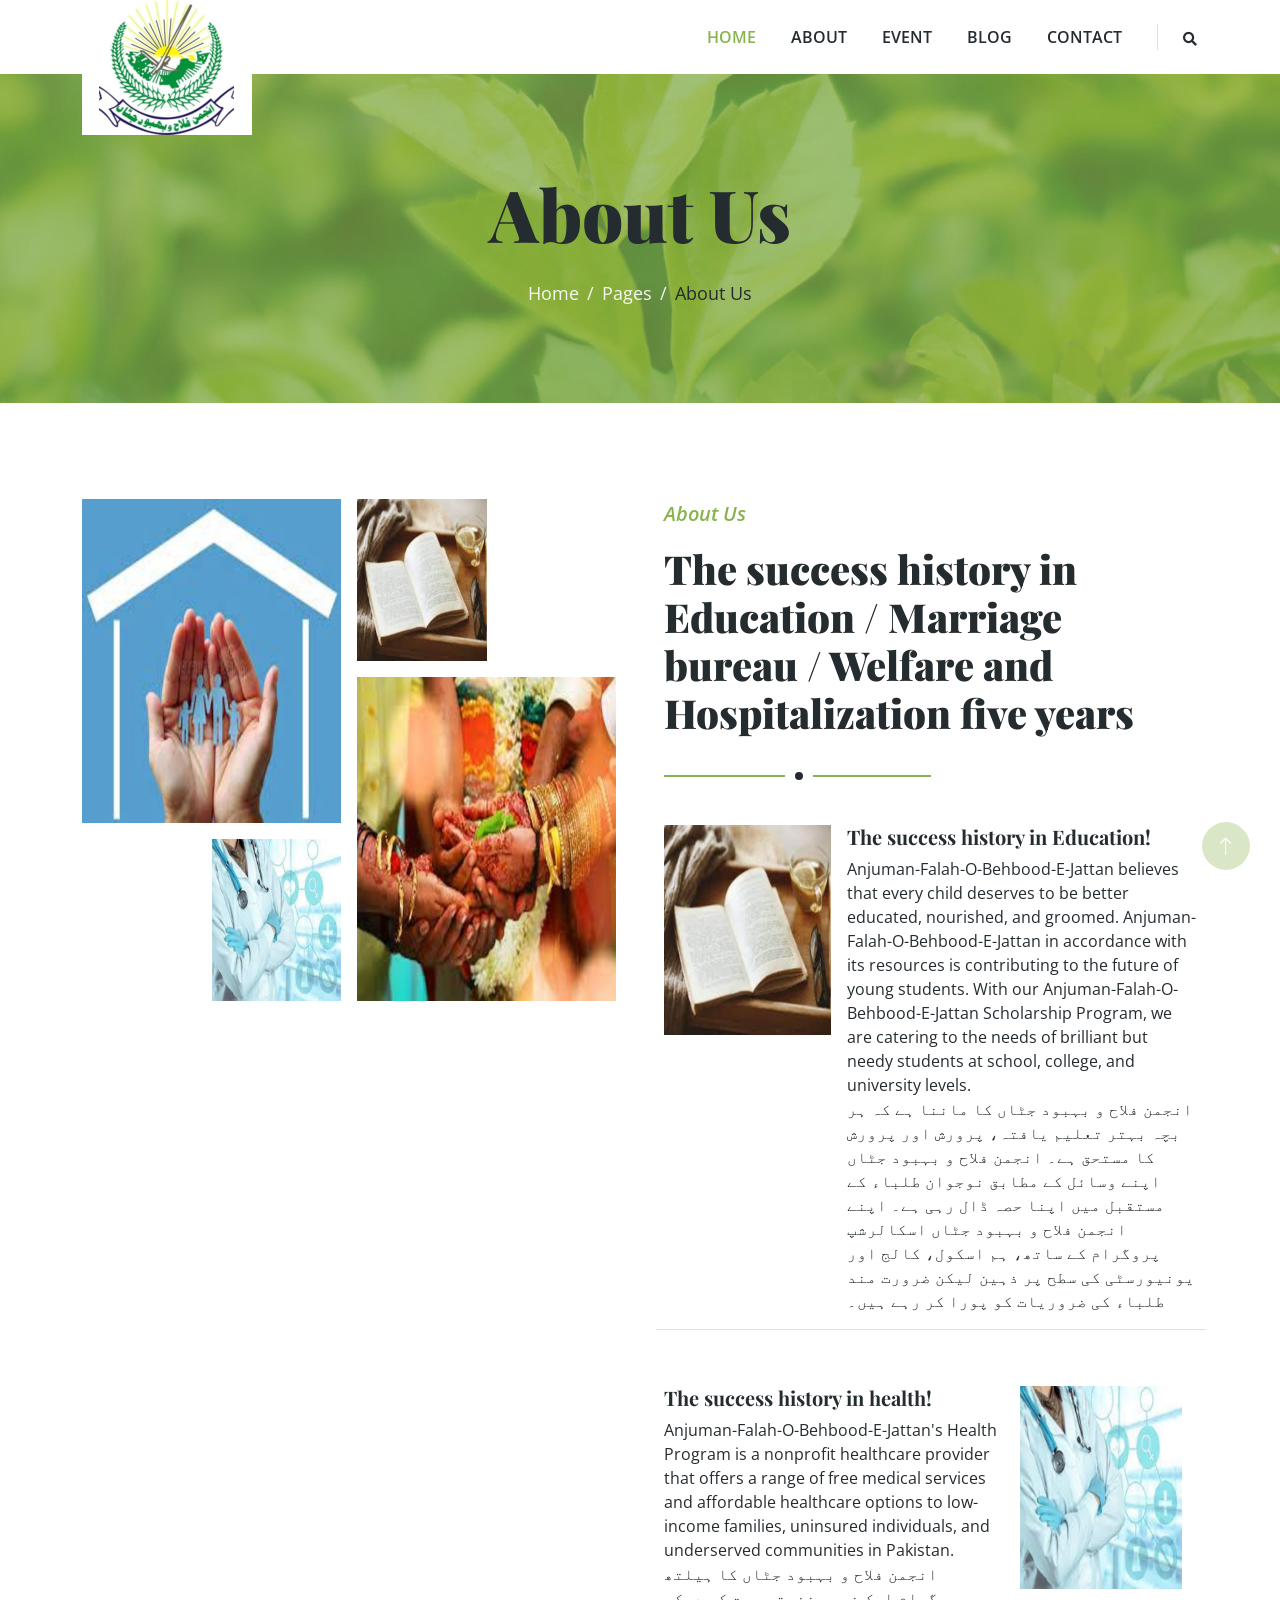
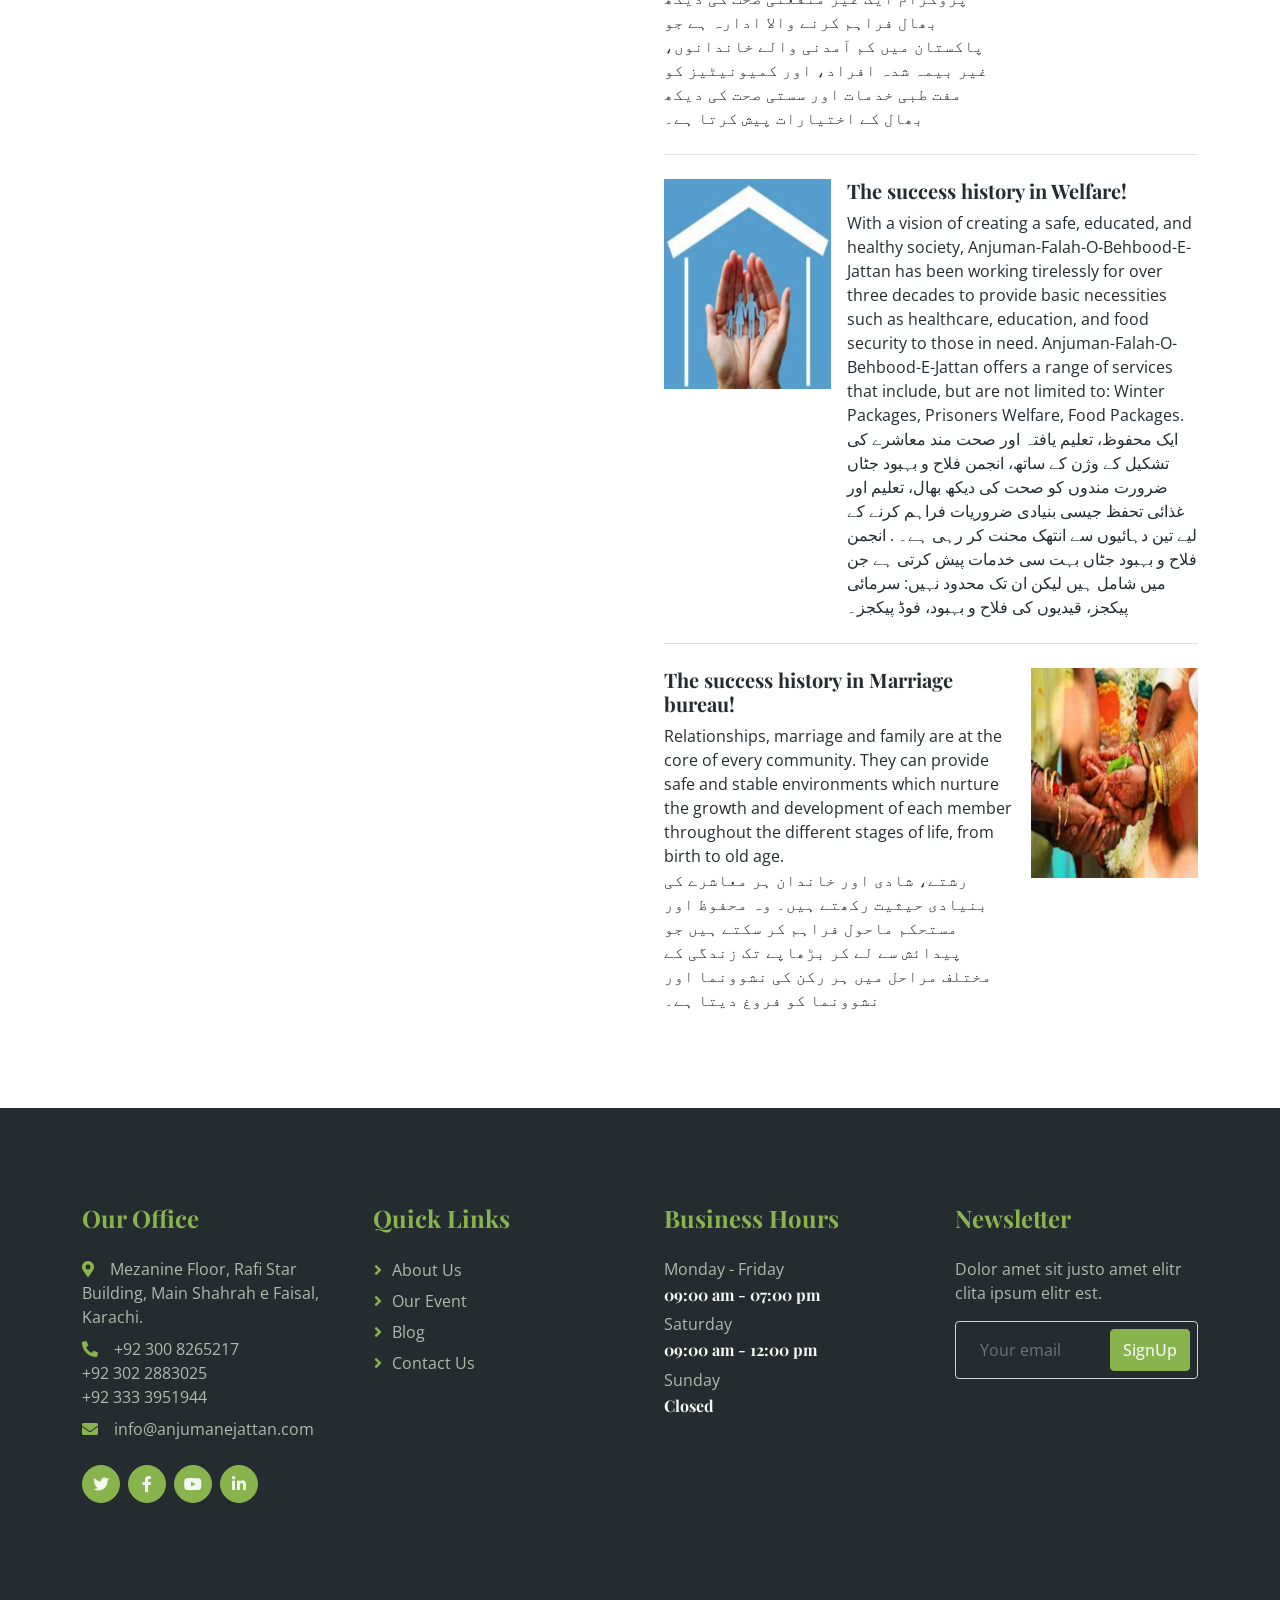
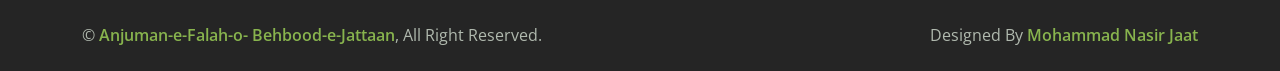
<file: about.html>
<!DOCTYPE html>
<html lang="en">
  <head>
    <meta charset="utf-8" />
    <title>Anjuman-Falah-O-Behbood-E-Jattan</title>
    <meta content="width=device-width, initial-scale=1.0" name="viewport" />
    <meta content="" name="keywords" />
    <meta content="" name="description" />

    <!-- Favicon -->
    <link href="img/favicon.ico" rel="icon" />

    <!-- Google Web Fonts -->
    <link rel="preconnect" href="https://fonts.googleapis.com" />
    <link rel="preconnect" href="https://fonts.gstatic.com" crossorigin />
    <link
      href="https://fonts.googleapis.com/css2?family=Open+Sans:wght@400;600&family=Playfair+Display:wght@700;900&display=swap"
      rel="stylesheet"
    />

    <!-- Icon Font Stylesheet -->
    <link
      href="https://cdnjs.cloudflare.com/ajax/libs/font-awesome/5.10.0/css/all.min.css"
      rel="stylesheet"
    />
    <link
      href="https://cdn.jsdelivr.net/npm/bootstrap-icons@1.4.1/font/bootstrap-icons.css"
      rel="stylesheet"
    />

    <!-- Libraries Stylesheet -->
    <link href="lib/animate/animate.min.css" rel="stylesheet" />
    <link href="lib/owlcarousel/assets/owl.carousel.min.css" rel="stylesheet" />

    <!-- Customized Bootstrap Stylesheet -->
    <link href="css/bootstrap.min.css" rel="stylesheet" />

    <!-- Template Stylesheet -->
    <link href="css/style.css" rel="stylesheet" />
  </head>

  <body>
    <!-- Spinner Start -->
    <div
      id="spinner"
      class="show bg-white position-fixed translate-middle w-100 vh-100 top-50 start-50 d-flex align-items-center justify-content-center"
    >
      <div
        class="spinner-border text-primary"
        role="status"
        style="width: 3rem; height: 3rem"
      ></div>
    </div>
    <!-- Spinner End -->
    <!-- Navbar Start -->
    <div class="container-fluid bg-white sticky-top">
      <div class="container">
        <nav class="navbar navbar-expand-lg bg-white navbar-light py-2 py-lg-0">
          <a href="index.html" class="navbar-brand">
            <img class="img-fluid" src="img/logo.png" alt="Logo" />
          </a>
          <button
            type="button"
            class="navbar-toggler ms-auto me-0"
            data-bs-toggle="collapse"
            data-bs-target="#navbarCollapse"
          >
            <span class="navbar-toggler-icon"></span>
          </button>
          <div class="collapse navbar-collapse" id="navbarCollapse">
            <div class="navbar-nav ms-auto">
              <a href="index.html" class="nav-item nav-link active">Home</a>
              <a href="about.html" class="nav-item nav-link">About</a>
              <a href="event.html" class="nav-item nav-link">Event</a>
              <a href="blog.html" class="nav-item nav-link">Blog</a>
              <a href="contact.html" class="nav-item nav-link">Contact</a>
            </div>
            <div class="border-start ps-4 d-none d-lg-block">
              <button type="button" class="btn btn-sm p-0">
                <i class="fa fa-search"></i>
              </button>
            </div>
          </div>
        </nav>
      </div>
    </div>
    <!-- Navbar End -->
    <!-- Page Header Start -->
    <div
      class="container-fluid page-header py-5 mb-5 wow fadeIn"
      data-wow-delay="0.1s"
    >
      <div class="container text-center py-5">
        <h1 class="display-2 text-dark mb-4 animated slideInDown">About Us</h1>
        <nav aria-label="breadcrumb animated slideInDown">
          <ol class="breadcrumb justify-content-center mb-0">
            <li class="breadcrumb-item"><a href="#">Home</a></li>
            <li class="breadcrumb-item"><a href="#">Pages</a></li>
            <li class="breadcrumb-item text-dark" aria-current="page">
              About Us
            </li>
          </ol>
        </nav>
      </div>
    </div>
    <!-- Page Header End -->

    <!-- About Start -->
    <div class="container-xxl py-5">
      <div class="container">
        <div class="row g-5">
          <div class="col-lg-6">
            <div class="row g-3">
              <div class="col-6 text-end">
                <img
                  class="img-fluid bg-white w-100 mb-3 wow fadeIn"
                  data-wow-delay="0.1s"
                  src="img/about-1.jpeg"
                  alt=""
                />
                <img
                  class="img-fluid bg-white w-50 wow fadeIn"
                  data-wow-delay="0.2s"
                  src="img/dr.jpeg"
                  alt=""
                />
              </div>
              <div class="col-6">
                <img
                  class="img-fluid bg-white w-50 mb-3 wow fadeIn"
                  data-wow-delay="0.3s"
                  src="img/dr3.jpeg"
                  alt=""
                />
                <img
                  class="img-fluid bg-white w-100 wow fadeIn"
                  data-wow-delay="0.4s"
                  src="img/about-2.jpeg"
                  alt=""
                />
              </div>
            </div>
          </div>
          <div class="col-lg-6 wow fadeIn" data-wow-delay="0.5s">
            <div class="section-title">
              <p class="fs-5 fw-medium fst-italic text-primary">About Us</p>
              <h1 class="display-6">
                The success history in Education / Marriage bureau / Welfare and
                Hospitalization five years
              </h1>
            </div>
            <div class="row g-3 mb-4">
              <div class="col-sm-4">
                <img
                  class="img-fluid bg-white w-100"
                  src="img/dr3.jpeg"
                  alt=""
                />
              </div>
              <div class="col-sm-8">
                <h5>The success history in Education!</h5>
                <p class="mb-0">
                  Anjuman-Falah-O-Behbood-E-Jattan believes that every child
                  deserves to be better educated, nourished, and groomed.
                  Anjuman-Falah-O-Behbood-E-Jattan in accordance with its
                  resources is contributing to the future of young students.
                  With our Anjuman-Falah-O-Behbood-E-Jattan Scholarship Program,
                  we are catering to the needs of brilliant but needy students
                  at school, college, and university levels.<br />انجمن فلاح و
                  بہبود جٹاں کا ماننا ہے کہ ہر بچہ بہتر تعلیم یافتہ، پرورش اور
                  پرورش کا مستحق ہے۔ انجمن فلاح و بہبود جٹاں اپنے وسائل کے مطابق
                  نوجوان طلباء کے مستقبل میں اپنا حصہ ڈال رہی ہے۔ اپنے انجمن
                  فلاح و بہبود جٹاں اسکالرشپ پروگرام کے ساتھ، ہم اسکول، کالج اور
                  یونیورسٹی کی سطح پر ذہین لیکن ضرورت مند طلباء کی ضروریات کو
                  پورا کر رہے ہیں۔
                </p>
              </div>
              <div class="border-top mb-4"></div>
              <div class="row g-3">
                <div class="col-sm-8">
                  <h5>The success history in health!</h5>
                  <p class="mb-0">
                    Anjuman-Falah-O-Behbood-E-Jattan's Health Program is a
                    nonprofit healthcare provider that offers a range of free
                    medical services and affordable healthcare options to
                    low-income families, uninsured individuals, and underserved
                    communities in Pakistan.<br />
                    انجمن فلاح و بہبود جٹاں کا ہیلتھ پروگرام ایک غیر منفعتی صحت
                    کی دیکھ بھال فراہم کرنے والا ادارہ ہے جو پاکستان میں کم
                    آمدنی والے خاندانوں، غیر بیمہ شدہ افراد، اور کمیونیٹیز کو
                    مفت طبی خدمات اور سستی صحت کی دیکھ بھال کے اختیارات پیش کرتا
                    ہے۔
                  </p>
                </div>
                <div class="col-sm-4">
                  <img
                    class="img-fluid bg-white w-100"
                    src="img/dr.jpeg"
                    alt=""
                  />
                </div>
              </div>
            </div>
            <div class="border-top mb-4"></div>
            <div class="row g-3 mb-4">
              <div class="col-sm-4">
                <img
                  class="img-fluid bg-white w-100"
                  src="img/about-1.jpeg"
                  alt=""
                />
              </div>
              <div class="col-sm-8">
                <h5>The success history in Welfare!</h5>
                <p class="mb-0">
                  With a vision of creating a safe, educated, and healthy
                  society, Anjuman-Falah-O-Behbood-E-Jattan has been working
                  tirelessly for over three decades to provide basic necessities
                  such as healthcare, education, and food security to those in
                  need. Anjuman-Falah-O-Behbood-E-Jattan offers a range of
                  services that include, but are not limited to: Winter
                  Packages, Prisoners Welfare, Food Packages.<br />
                  ایک محفوظ، تعلیم یافتہ اور صحت مند معاشرے کی تشکیل کے وژن کے
                  ساتھ، انجمن فلاح و بہبود جٹاں ضرورت مندوں کو صحت کی دیکھ بھال،
                  تعلیم اور غذائی تحفظ جیسی بنیادی ضروریات فراہم کرنے کے لیے تین
                  دہائیوں سے انتھک محنت کر رہی ہے۔ . انجمن فلاح و بہبود جٹاں بہت
                  سی خدمات پیش کرتی ہے جن میں شامل ہیں لیکن ان تک محدود نہیں:
                  سرمائی پیکجز، قیدیوں کی فلاح و بہبود، فوڈ پیکجز۔
                </p>
              </div>
            </div>
            <div class="border-top mb-4"></div>
            <div class="row g-3">
              <div class="col-sm-8">
                <h5>The success history in Marriage bureau!</h5>
                <p class="mb-0">
                  Relationships, marriage and family are at the core of every
                  community. They can provide safe and stable environments which
                  nurture the growth and development of each member throughout
                  the different stages of life, from birth to old age.<br />
                  رشتے، شادی اور خاندان ہر معاشرے کی بنیادی حیثیت رکھتے ہیں۔ وہ
                  محفوظ اور مستحکم ماحول فراہم کر سکتے ہیں جو پیدائش سے لے کر
                  بڑھاپے تک زندگی کے مختلف مراحل میں ہر رکن کی نشوونما اور
                  نشوونما کو فروغ دیتا ہے۔
                </p>
              </div>
              <div class="col-sm-4">
                <img
                  class="img-fluid bg-white w-100"
                  src="img/about-2.jpeg"
                  alt=""
                />
              </div>
            </div>
          </div>
        </div>
      </div>
    </div>
    <!-- About End -->

    <!-- Footer Start -->
    <!-- Footer Start -->
    <div
      class="container-fluid bg-dark footer mt-5 py-5 wow fadeIn"
      data-wow-delay="0.1s"
    >
      <div class="container py-5">
        <div class="row g-5">
          <div class="col-lg-3 col-md-6">
            <h4 class="text-primary mb-4">Our Office</h4>
            <p class="mb-2">
              <i class="fa fa-map-marker-alt text-primary me-3"></i>Mezanine
              Floor, Rafi Star Building, Main Shahrah e Faisal, Karachi.
            </p>
            <p class="mb-2">
              <i class="fa fa-phone-alt text-primary me-3"></i>+92 300
              8265217<br />
              +92 302 2883025<br />+92 333 3951944
            </p>
            <p class="mb-2">
              <i class="fa fa-envelope text-primary me-3"></i
              >info@anjumanejattan.com
            </p>
            <div class="d-flex pt-3">
              <a class="btn btn-square btn-primary rounded-circle me-2" href=""
                ><i class="fab fa-twitter"></i
              ></a>
              <a class="btn btn-square btn-primary rounded-circle me-2" href=""
                ><i class="fab fa-facebook-f"></i
              ></a>
              <a class="btn btn-square btn-primary rounded-circle me-2" href=""
                ><i class="fab fa-youtube"></i
              ></a>
              <a class="btn btn-square btn-primary rounded-circle me-2" href=""
                ><i class="fab fa-linkedin-in"></i
              ></a>
            </div>
          </div>
          <div class="col-lg-3 col-md-6">
            <h4 class="text-primary mb-4">Quick Links</h4>
            <a class="btn btn-link" href="about.html">About Us</a>
            <a class="btn btn-link" href="event.html">Our Event</a>
            <a class="btn btn-link" href="blog.html">Blog</a>
            <a class="btn btn-link" href="contact.html">Contact Us</a>
          </div>
          <div class="col-lg-3 col-md-6">
            <h4 class="text-primary mb-4">Business Hours</h4>
            <p class="mb-1">Monday - Friday</p>
            <h6 class="text-light">09:00 am - 07:00 pm</h6>
            <p class="mb-1">Saturday</p>
            <h6 class="text-light">09:00 am - 12:00 pm</h6>
            <p class="mb-1">Sunday</p>
            <h6 class="text-light">Closed</h6>
          </div>
          <div class="col-lg-3 col-md-6">
            <h4 class="text-primary mb-4">Newsletter</h4>
            <p>Dolor amet sit justo amet elitr clita ipsum elitr est.</p>
            <div class="position-relative w-100">
              <input
                class="form-control bg-transparent w-100 py-3 ps-4 pe-5"
                type="text"
                placeholder="Your email"
              />
              <button
                type="button"
                class="btn btn-primary py-2 position-absolute top-0 end-0 mt-2 me-2"
              >
                SignUp
              </button>
            </div>
          </div>
        </div>
      </div>
    </div>
    <!-- Footer End -->

    <!-- Copyright Start -->
    <div class="container-fluid copyright py-4">
      <div class="container">
        <div class="row">
          <div class="col-md-6 text-center text-md-start mb-3 mb-md-0">
            &copy;
            <a class="fw-medium" href="#"
              >Anjuman-e-Falah-o- Behbood-e-Jattaan</a
            >, All Right Reserved.
          </div>
          <div class="col-md-6 text-center text-md-end">
            Designed By
            <a class="fw-medium" href="https://softsolution.pk"
              >Mohammad Nasir Jaat</a
            >
          </div>
        </div>
      </div>
    </div>
    <!-- Copyright End -->
    <!-- Back to Top -->
    <a
      href="#"
      class="btn btn-lg btn-primary btn-lg-square rounded-circle back-to-top"
      ><i class="bi bi-arrow-up"></i
    ></a>

    <!-- JavaScript Libraries -->
    <script src="https://ajax.googleapis.com/ajax/libs/jquery/3.6.1/jquery.min.js"></script>
    <script src="https://cdn.jsdelivr.net/npm/bootstrap@5.0.0/dist/js/bootstrap.bundle.min.js"></script>
    <script src="lib/wow/wow.min.js"></script>
    <script src="lib/easing/easing.min.js"></script>
    <script src="lib/waypoints/waypoints.min.js"></script>
    <script src="lib/owlcarousel/owl.carousel.min.js"></script>

    <!-- Template Javascript -->
    <script src="js/main.js"></script>
  </body>
</html>
</file>
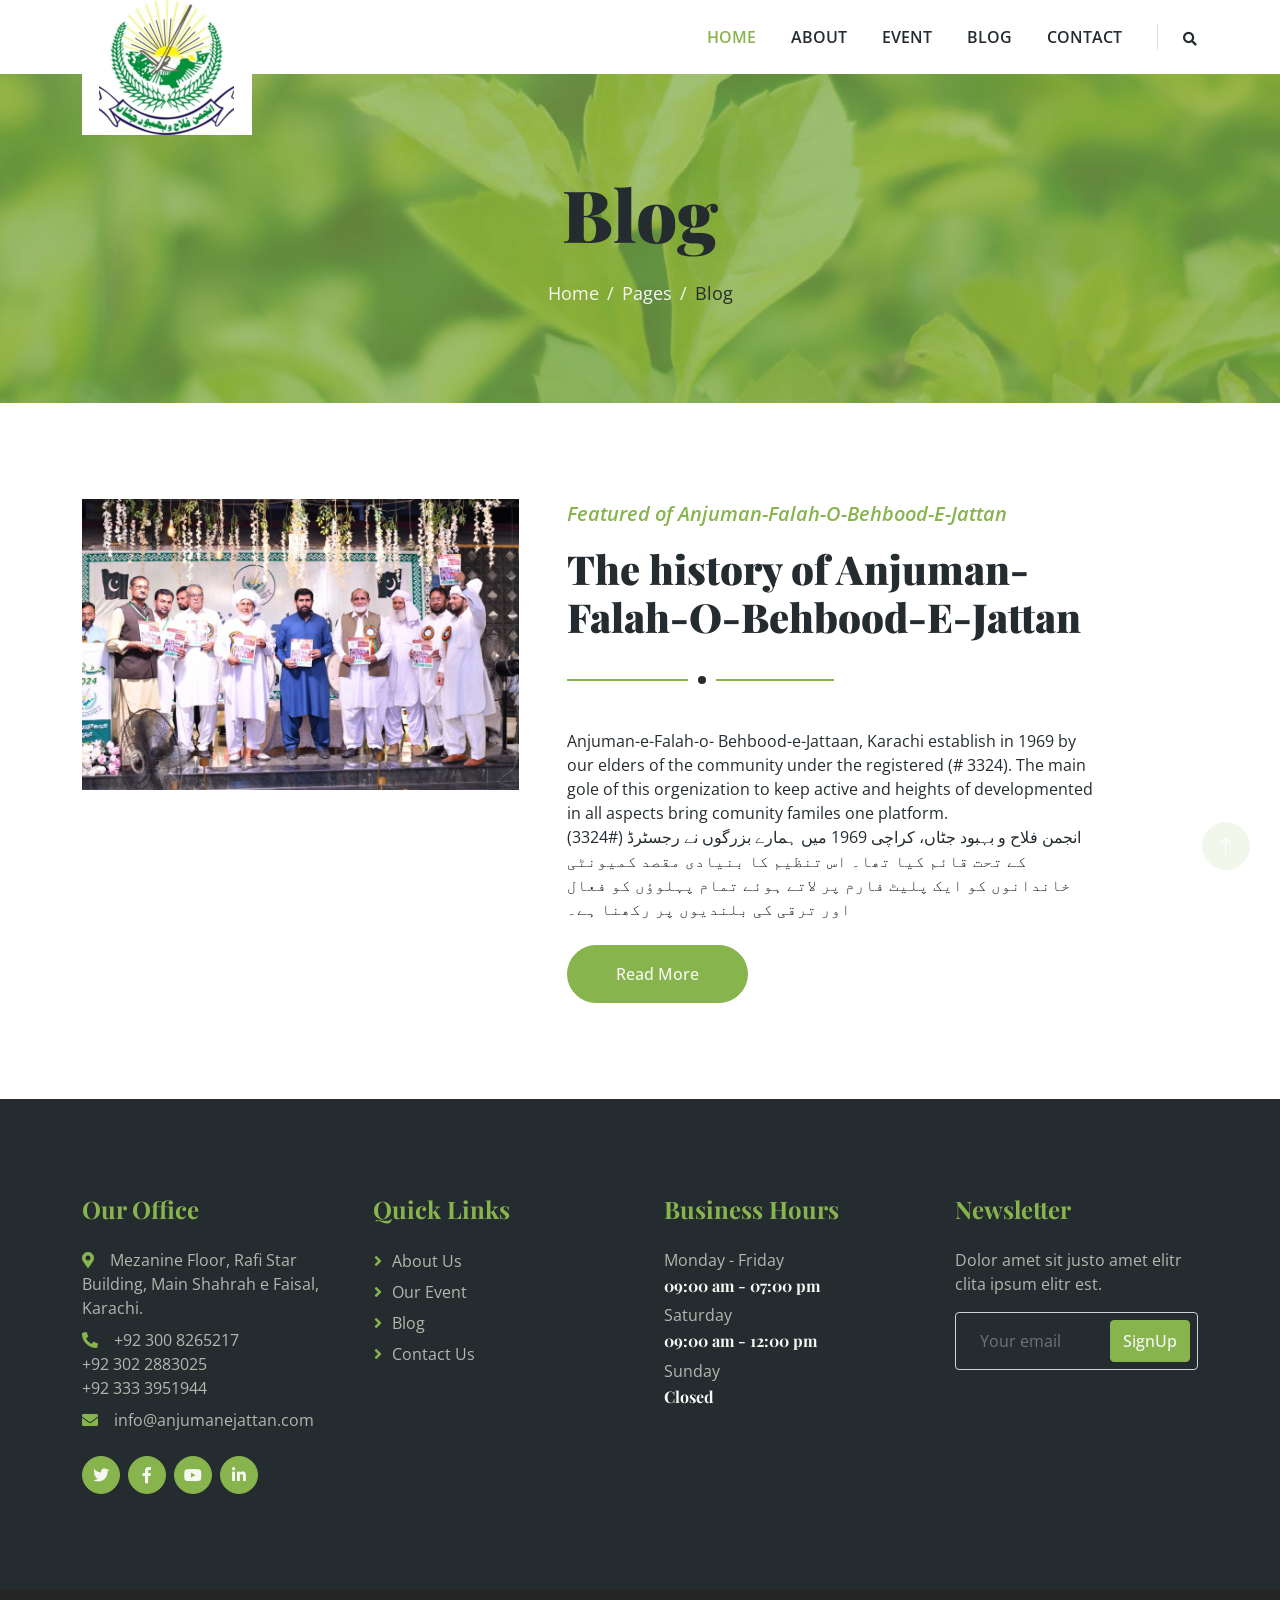
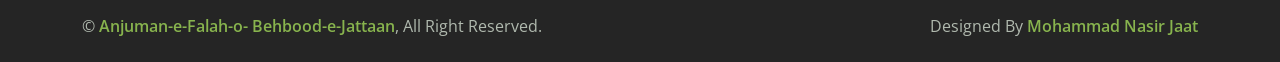
<file: blog.html>
<!DOCTYPE html>
<html lang="en">
  <head>
    <meta charset="utf-8" />
    <title>Anjuman-Falah-O-Behbood-E-Jattan</title>
    <meta content="width=device-width, initial-scale=1.0" name="viewport" />
    <meta content="" name="keywords" />
    <meta content="" name="description" />

    <!-- Favicon -->
    <link href="img/favicon.ico" rel="icon" />

    <!-- Google Web Fonts -->
    <link rel="preconnect" href="https://fonts.googleapis.com" />
    <link rel="preconnect" href="https://fonts.gstatic.com" crossorigin />
    <link
      href="https://fonts.googleapis.com/css2?family=Open+Sans:wght@400;600&family=Playfair+Display:wght@700;900&display=swap"
      rel="stylesheet"
    />

    <!-- Icon Font Stylesheet -->
    <link
      href="https://cdnjs.cloudflare.com/ajax/libs/font-awesome/5.10.0/css/all.min.css"
      rel="stylesheet"
    />
    <link
      href="https://cdn.jsdelivr.net/npm/bootstrap-icons@1.4.1/font/bootstrap-icons.css"
      rel="stylesheet"
    />

    <!-- Libraries Stylesheet -->
    <link href="lib/animate/animate.min.css" rel="stylesheet" />
    <link href="lib/owlcarousel/assets/owl.carousel.min.css" rel="stylesheet" />

    <!-- Customized Bootstrap Stylesheet -->
    <link href="css/bootstrap.min.css" rel="stylesheet" />

    <!-- Template Stylesheet -->
    <link href="css/style.css" rel="stylesheet" />
  </head>

  <body>
    <!-- Spinner Start -->
    <div
      id="spinner"
      class="show bg-white position-fixed translate-middle w-100 vh-100 top-50 start-50 d-flex align-items-center justify-content-center"
    >
      <div
        class="spinner-border text-primary"
        role="status"
        style="width: 3rem; height: 3rem"
      ></div>
    </div>
    <!-- Spinner End -->

    <!-- Navbar Start -->
    <div class="container-fluid bg-white sticky-top">
      <div class="container">
        <nav class="navbar navbar-expand-lg bg-white navbar-light py-2 py-lg-0">
          <a href="index.html" class="navbar-brand">
            <img class="img-fluid" src="img/logo.png" alt="Logo" />
          </a>
          <button
            type="button"
            class="navbar-toggler ms-auto me-0"
            data-bs-toggle="collapse"
            data-bs-target="#navbarCollapse"
          >
            <span class="navbar-toggler-icon"></span>
          </button>
          <div class="collapse navbar-collapse" id="navbarCollapse">
            <div class="navbar-nav ms-auto">
              <a href="index.html" class="nav-item nav-link active">Home</a>
              <a href="about.html" class="nav-item nav-link">About</a>
              <a href="event.html" class="nav-item nav-link">Event</a>
              <a href="blog.html" class="nav-item nav-link">Blog</a>
              <a href="contact.html" class="nav-item nav-link">Contact</a>
            </div>
            <div class="border-start ps-4 d-none d-lg-block">
              <button type="button" class="btn btn-sm p-0">
                <i class="fa fa-search"></i>
              </button>
            </div>
          </div>
        </nav>
      </div>
    </div>
    <!-- Navbar End -->
    <!-- Page Header Start -->
    <div
      class="container-fluid page-header py-5 mb-5 wow fadeIn"
      data-wow-delay="0.1s"
    >
      <div class="container text-center py-5">
        <h1 class="display-2 text-dark mb-4 animated slideInDown">Blog</h1>
        <nav aria-label="breadcrumb animated slideInDown">
          <ol class="breadcrumb justify-content-center mb-0">
            <li class="breadcrumb-item"><a href="#">Home</a></li>
            <li class="breadcrumb-item"><a href="#">Pages</a></li>
            <li class="breadcrumb-item text-dark" aria-current="page">Blog</li>
          </ol>
        </nav>
      </div>
    </div>
    <!-- Page Header End -->

    <!-- Article Start -->
    <div class="container-xxl py-5">
      <div class="container">
        <div class="row g-5">
          <div class="col-lg-5 wow fadeIn" data-wow-delay="0.1s">
            <img class="img-fluid" src="img/hero_2.jpg" alt="" />
          </div>
          <div class="col-lg-6 wow fadeIn" data-wow-delay="0.5s">
            <div class="section-title">
              <p class="fs-5 fw-medium fst-italic text-primary">
                Featured of Anjuman-Falah-O-Behbood-E-Jattan
              </p>
              <h1 class="display-6">
                The history of Anjuman-Falah-O-Behbood-E-Jattan
              </h1>
            </div>
            <p class="mb-4">
              Anjuman-e-Falah-o- Behbood-e-Jattaan, Karachi establish in 1969 by
              our elders of the community under the registered (# 3324). The
              main gole of this orgenization to keep active and heights of
              developmented in all aspects bring comunity familes one
              platform.<br />انجمن فلاح و بہبود جٹاں، کراچی 1969 میں ہمارے
              بزرگوں نے رجسٹرڈ (#3324) کے تحت قائم کیا تھا۔ اس تنظیم کا بنیادی
              مقصد کمیونٹی خاندانوں کو ایک پلیٹ فارم پر لاتے ہوئے تمام پہلوؤں کو
              فعال اور ترقی کی بلندیوں پر رکھنا ہے۔
            </p>
            <a href="" class="btn btn-primary rounded-pill py-3 px-5"
              >Read More</a
            >
          </div>
        </div>
      </div>
    </div>
    <!-- Article End -->

    <!-- Footer Start -->
    <div
      class="container-fluid bg-dark footer mt-5 py-5 wow fadeIn"
      data-wow-delay="0.1s"
    >
      <div class="container py-5">
        <div class="row g-5">
          <div class="col-lg-3 col-md-6">
            <h4 class="text-primary mb-4">Our Office</h4>
            <p class="mb-2">
              <i class="fa fa-map-marker-alt text-primary me-3"></i>Mezanine
              Floor, Rafi Star Building, Main Shahrah e Faisal, Karachi.
            </p>
            <p class="mb-2">
              <i class="fa fa-phone-alt text-primary me-3"></i>+92 300
              8265217<br />
              +92 302 2883025<br />+92 333 3951944
            </p>
            <p class="mb-2">
              <i class="fa fa-envelope text-primary me-3"></i
              >info@anjumanejattan.com
            </p>
            <div class="d-flex pt-3">
              <a class="btn btn-square btn-primary rounded-circle me-2" href=""
                ><i class="fab fa-twitter"></i
              ></a>
              <a class="btn btn-square btn-primary rounded-circle me-2" href=""
                ><i class="fab fa-facebook-f"></i
              ></a>
              <a class="btn btn-square btn-primary rounded-circle me-2" href=""
                ><i class="fab fa-youtube"></i
              ></a>
              <a class="btn btn-square btn-primary rounded-circle me-2" href=""
                ><i class="fab fa-linkedin-in"></i
              ></a>
            </div>
          </div>
          <div class="col-lg-3 col-md-6">
            <h4 class="text-primary mb-4">Quick Links</h4>
            <a class="btn btn-link" href="about.html">About Us</a>
            <a class="btn btn-link" href="event.html">Our Event</a>
            <a class="btn btn-link" href="blog.html">Blog</a>
            <a class="btn btn-link" href="contact.html">Contact Us</a>
          </div>
          <div class="col-lg-3 col-md-6">
            <h4 class="text-primary mb-4">Business Hours</h4>
            <p class="mb-1">Monday - Friday</p>
            <h6 class="text-light">09:00 am - 07:00 pm</h6>
            <p class="mb-1">Saturday</p>
            <h6 class="text-light">09:00 am - 12:00 pm</h6>
            <p class="mb-1">Sunday</p>
            <h6 class="text-light">Closed</h6>
          </div>
          <div class="col-lg-3 col-md-6">
            <h4 class="text-primary mb-4">Newsletter</h4>
            <p>Dolor amet sit justo amet elitr clita ipsum elitr est.</p>
            <div class="position-relative w-100">
              <input
                class="form-control bg-transparent w-100 py-3 ps-4 pe-5"
                type="text"
                placeholder="Your email"
              />
              <button
                type="button"
                class="btn btn-primary py-2 position-absolute top-0 end-0 mt-2 me-2"
              >
                SignUp
              </button>
            </div>
          </div>
        </div>
      </div>
    </div>
    <!-- Footer End -->

    <!-- Copyright Start -->
    <div class="container-fluid copyright py-4">
      <div class="container">
        <div class="row">
          <div class="col-md-6 text-center text-md-start mb-3 mb-md-0">
            &copy;
            <a class="fw-medium" href="#"
              >Anjuman-e-Falah-o- Behbood-e-Jattaan</a
            >, All Right Reserved.
          </div>
          <div class="col-md-6 text-center text-md-end">
            Designed By
            <a class="fw-medium" href="https://softsolution.pk"
              >Mohammad Nasir Jaat</a
            >
          </div>
        </div>
      </div>
    </div>
    <!-- Copyright End -->

    <!-- Back to Top -->
    <a
      href="#"
      class="btn btn-lg btn-primary btn-lg-square rounded-circle back-to-top"
      ><i class="bi bi-arrow-up"></i
    ></a>

    <!-- JavaScript Libraries -->
    <script src="https://ajax.googleapis.com/ajax/libs/jquery/3.6.1/jquery.min.js"></script>
    <script src="https://cdn.jsdelivr.net/npm/bootstrap@5.0.0/dist/js/bootstrap.bundle.min.js"></script>
    <script src="lib/wow/wow.min.js"></script>
    <script src="lib/easing/easing.min.js"></script>
    <script src="lib/waypoints/waypoints.min.js"></script>
    <script src="lib/owlcarousel/owl.carousel.min.js"></script>

    <!-- Template Javascript -->
    <script src="js/main.js"></script>
  </body>
</html>
</file>
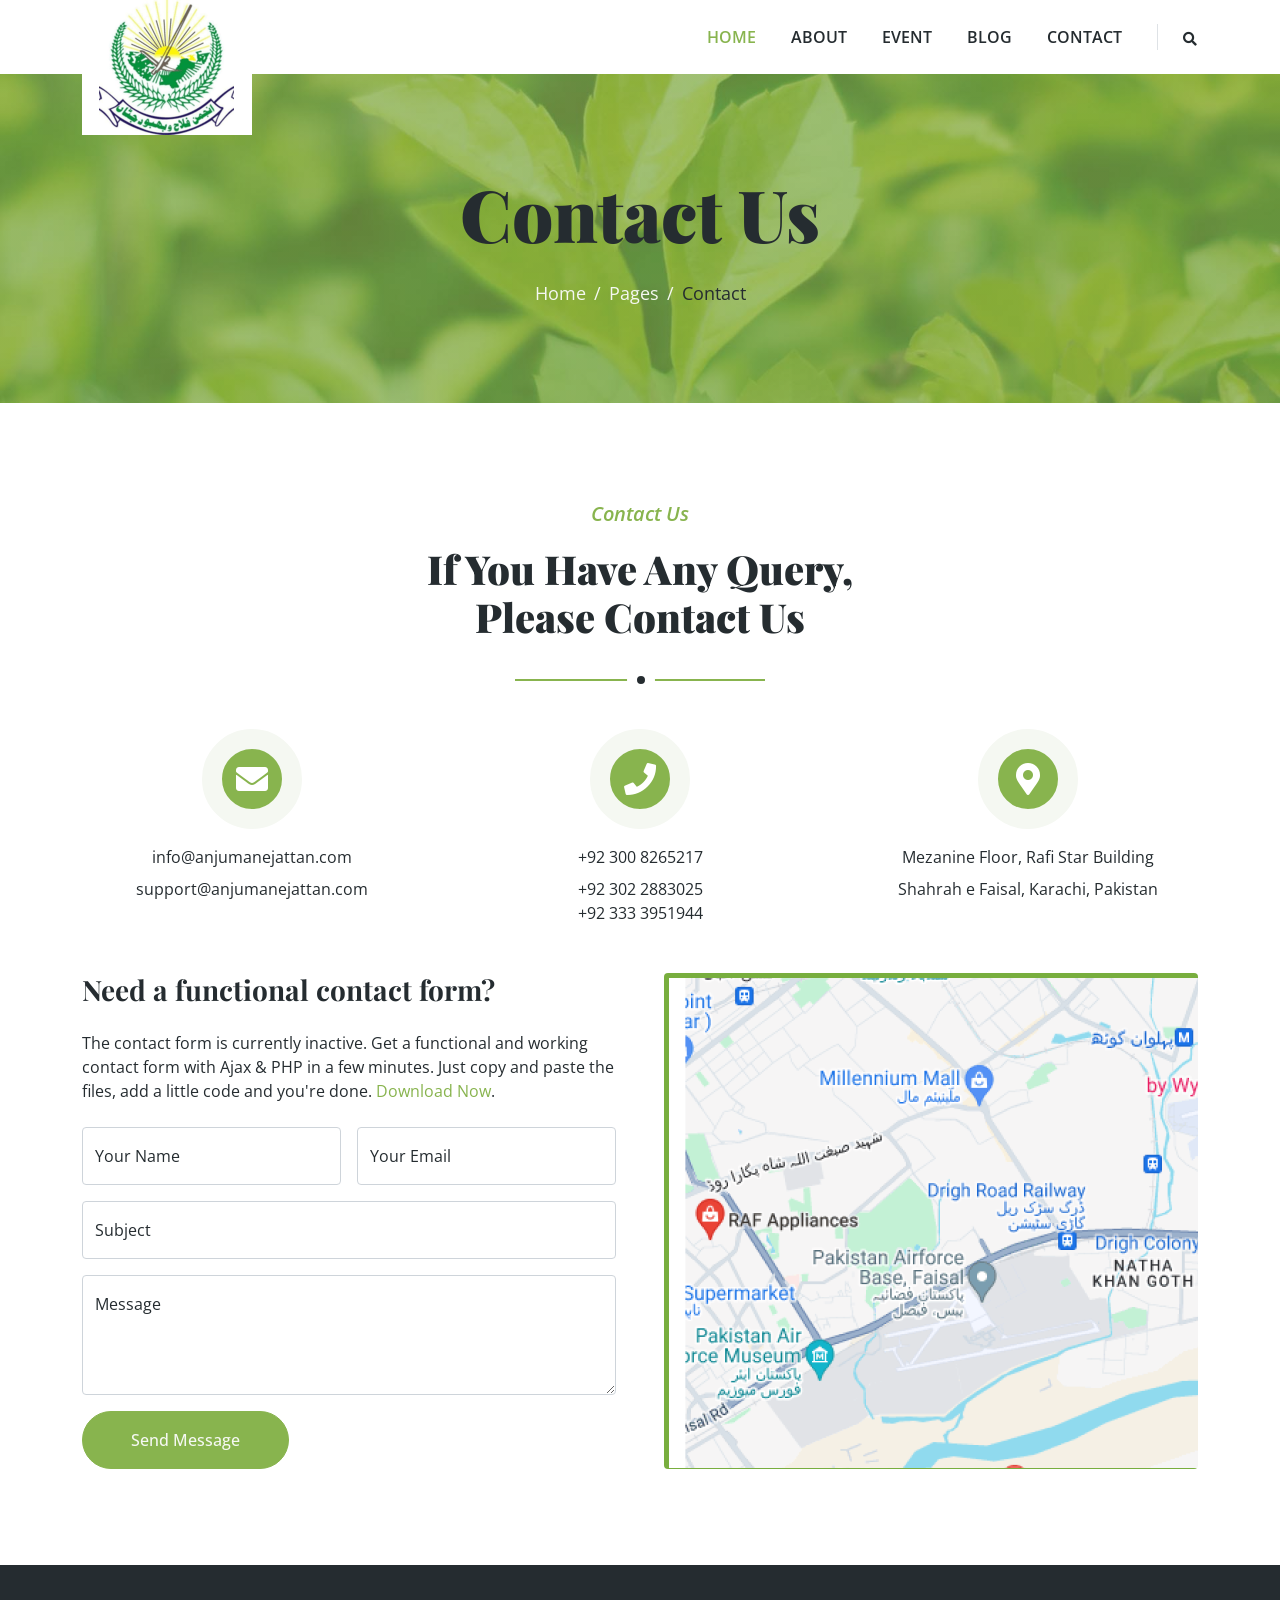
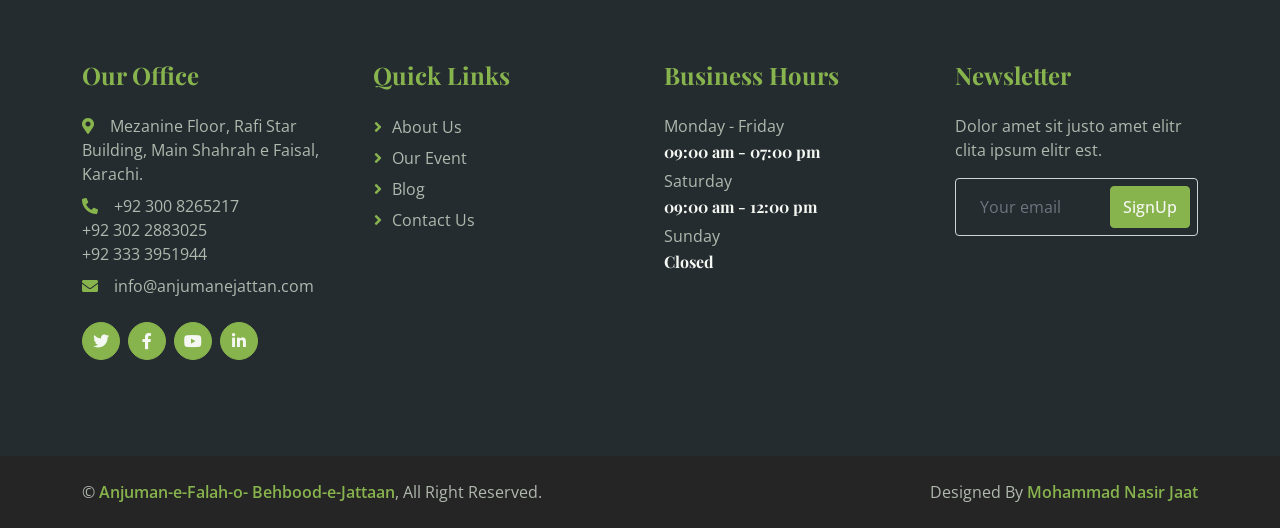
<file: contact.html>
<!DOCTYPE html>
<html lang="en">
  <head>
    <meta charset="utf-8" />
    <title>Anjuman-Falah-O-Behbood-E-Jattan</title>
    <meta content="width=device-width, initial-scale=1.0" name="viewport" />
    <meta content="" name="keywords" />
    <meta content="" name="description" />

    <!-- Favicon -->
    <link href="img/favicon.ico" rel="icon" />

    <!-- Google Web Fonts -->
    <link rel="preconnect" href="https://fonts.googleapis.com" />
    <link rel="preconnect" href="https://fonts.gstatic.com" crossorigin />
    <link
      href="https://fonts.googleapis.com/css2?family=Open+Sans:wght@400;600&family=Playfair+Display:wght@700;900&display=swap"
      rel="stylesheet"
    />

    <!-- Icon Font Stylesheet -->
    <link
      href="https://cdnjs.cloudflare.com/ajax/libs/font-awesome/5.10.0/css/all.min.css"
      rel="stylesheet"
    />
    <link
      href="https://cdn.jsdelivr.net/npm/bootstrap-icons@1.4.1/font/bootstrap-icons.css"
      rel="stylesheet"
    />

    <!-- Libraries Stylesheet -->
    <link href="lib/animate/animate.min.css" rel="stylesheet" />
    <link href="lib/owlcarousel/assets/owl.carousel.min.css" rel="stylesheet" />

    <!-- Customized Bootstrap Stylesheet -->
    <link href="css/bootstrap.min.css" rel="stylesheet" />

    <!-- Template Stylesheet -->
    <link href="css/style.css" rel="stylesheet" />
  </head>

  <body>
    <!-- Spinner Start -->
    <div
      id="spinner"
      class="show bg-white position-fixed translate-middle w-100 vh-100 top-50 start-50 d-flex align-items-center justify-content-center"
    >
      <div
        class="spinner-border text-primary"
        role="status"
        style="width: 3rem; height: 3rem"
      ></div>
    </div>
    <!-- Spinner End -->

    <!-- Navbar Start -->
    <div class="container-fluid bg-white sticky-top">
      <div class="container">
        <nav class="navbar navbar-expand-lg bg-white navbar-light py-2 py-lg-0">
          <a href="index.html" class="navbar-brand">
            <img class="img-fluid" src="img/logo.png" alt="Logo" />
          </a>
          <button
            type="button"
            class="navbar-toggler ms-auto me-0"
            data-bs-toggle="collapse"
            data-bs-target="#navbarCollapse"
          >
            <span class="navbar-toggler-icon"></span>
          </button>
          <div class="collapse navbar-collapse" id="navbarCollapse">
            <div class="navbar-nav ms-auto">
              <a href="index.html" class="nav-item nav-link active">Home</a>
              <a href="about.html" class="nav-item nav-link">About</a>
              <a href="event.html" class="nav-item nav-link">Event</a>
              <a href="blog.html" class="nav-item nav-link">Blog</a>
              <a href="contact.html" class="nav-item nav-link">Contact</a>
            </div>
            <div class="border-start ps-4 d-none d-lg-block">
              <button type="button" class="btn btn-sm p-0">
                <i class="fa fa-search"></i>
              </button>
            </div>
          </div>
        </nav>
      </div>
    </div>
    <!-- Navbar End -->
    <!-- Page Header Start -->
    <div
      class="container-fluid page-header py-5 mb-5 wow fadeIn"
      data-wow-delay="0.1s"
    >
      <div class="container text-center py-5">
        <h1 class="display-2 text-dark mb-4 animated slideInDown">
          Contact Us
        </h1>
        <nav aria-label="breadcrumb animated slideInDown">
          <ol class="breadcrumb justify-content-center mb-0">
            <li class="breadcrumb-item"><a href="#">Home</a></li>
            <li class="breadcrumb-item"><a href="#">Pages</a></li>
            <li class="breadcrumb-item text-dark" aria-current="page">
              Contact
            </li>
          </ol>
        </nav>
      </div>
    </div>
    <!-- Page Header End -->

    <!-- Contact Start -->
    <div class="container-xxl contact py-5">
      <div class="container">
        <div
          class="section-title text-center mx-auto wow fadeInUp"
          data-wow-delay="0.1s"
          style="max-width: 500px"
        >
          <p class="fs-5 fw-medium fst-italic text-primary">Contact Us</p>
          <h1 class="display-6">If You Have Any Query, Please Contact Us</h1>
        </div>
        <div class="row g-5 mb-5">
          <div class="col-md-4 text-center wow fadeInUp" data-wow-delay="0.3s">
            <div class="btn-square mx-auto mb-3">
              <i class="fa fa-envelope fa-2x text-white"></i>
            </div>
            <p class="mb-2">info@anjumanejattan.com</p>
            <p class="mb-0">support@anjumanejattan.com</p>
          </div>
          <div class="col-md-4 text-center wow fadeInUp" data-wow-delay="0.4s">
            <div class="btn-square mx-auto mb-3">
              <i class="fa fa-phone fa-2x text-white"></i>
            </div>
            <p class="mb-2">+92 300 8265217</p>
            <p class="mb-0">+92 302 2883025</p>
            <p class="mb-0">+92 333 3951944</p>
          </div>
          <div class="col-md-4 text-center wow fadeInUp" data-wow-delay="0.5s">
            <div class="btn-square mx-auto mb-3">
              <i class="fa fa-map-marker-alt fa-2x text-white"></i>
            </div>
            <p class="mb-2">Mezanine Floor, Rafi Star Building</p>
            <p class="mb-0">Shahrah e Faisal, Karachi, Pakistan</p>
          </div>
        </div>
        <div class="row g-5">
          <div class="col-lg-6 wow fadeInUp" data-wow-delay="0.1s">
            <h3 class="mb-4">Need a functional contact form?</h3>
            <p class="mb-4">
              The contact form is currently inactive. Get a functional and
              working contact form with Ajax & PHP in a few minutes. Just copy
              and paste the files, add a little code and you're done.
              <a href="https://htmlcodex.com/contact-form">Download Now</a>.
            </p>
            <form>
              <div class="row g-3">
                <div class="col-md-6">
                  <div class="form-floating">
                    <input
                      type="text"
                      class="form-control"
                      id="name"
                      placeholder="Your Name"
                    />
                    <label for="name">Your Name</label>
                  </div>
                </div>
                <div class="col-md-6">
                  <div class="form-floating">
                    <input
                      type="email"
                      class="form-control"
                      id="email"
                      placeholder="Your Email"
                    />
                    <label for="email">Your Email</label>
                  </div>
                </div>
                <div class="col-12">
                  <div class="form-floating">
                    <input
                      type="text"
                      class="form-control"
                      id="subject"
                      placeholder="Subject"
                    />
                    <label for="subject">Subject</label>
                  </div>
                </div>
                <div class="col-12">
                  <div class="form-floating">
                    <textarea
                      class="form-control"
                      placeholder="Leave a message here"
                      id="message"
                      style="height: 120px"
                    ></textarea>
                    <label for="message">Message</label>
                  </div>
                </div>
                <div class="col-12">
                  <button
                    class="btn btn-primary rounded-pill py-3 px-5"
                    type="submit"
                  >
                    Send Message
                  </button>
                </div>
              </div>
            </form>
          </div>
          <div class="col-lg-6 wow fadeInUp" data-wow-delay="0.5s">
            <div class="h-100">
              <iframe
                class="w-100 rounded"
                src="img/map.png"
                height="150px"
                frameborder="0"
                style="height: 100%; min-height: 300px; border: 0"
                allowfullscreen=""
                aria-hidden="false"
                tabindex="0"
              ></iframe>
            </div>
          </div>
        </div>
      </div>
    </div>
    <!-- Contact End -->

    <!-- Footer Start -->
    <!-- Footer Start -->
    <div
      class="container-fluid bg-dark footer mt-5 py-5 wow fadeIn"
      data-wow-delay="0.1s"
    >
      <div class="container py-5">
        <div class="row g-5">
          <div class="col-lg-3 col-md-6">
            <h4 class="text-primary mb-4">Our Office</h4>
            <p class="mb-2">
              <i class="fa fa-map-marker-alt text-primary me-3"></i>Mezanine
              Floor, Rafi Star Building, Main Shahrah e Faisal, Karachi.
            </p>
            <p class="mb-2">
              <i class="fa fa-phone-alt text-primary me-3"></i>+92 300
              8265217<br />
              +92 302 2883025<br />+92 333 3951944
            </p>
            <p class="mb-2">
              <i class="fa fa-envelope text-primary me-3"></i
              >info@anjumanejattan.com
            </p>
            <div class="d-flex pt-3">
              <a class="btn btn-square btn-primary rounded-circle me-2" href=""
                ><i class="fab fa-twitter"></i
              ></a>
              <a class="btn btn-square btn-primary rounded-circle me-2" href=""
                ><i class="fab fa-facebook-f"></i
              ></a>
              <a class="btn btn-square btn-primary rounded-circle me-2" href=""
                ><i class="fab fa-youtube"></i
              ></a>
              <a class="btn btn-square btn-primary rounded-circle me-2" href=""
                ><i class="fab fa-linkedin-in"></i
              ></a>
            </div>
          </div>
          <div class="col-lg-3 col-md-6">
            <h4 class="text-primary mb-4">Quick Links</h4>
            <a class="btn btn-link" href="about.html">About Us</a>
            <a class="btn btn-link" href="event.html">Our Event</a>
            <a class="btn btn-link" href="blog.html">Blog</a>
            <a class="btn btn-link" href="contact.html">Contact Us</a>
          </div>
          <div class="col-lg-3 col-md-6">
            <h4 class="text-primary mb-4">Business Hours</h4>
            <p class="mb-1">Monday - Friday</p>
            <h6 class="text-light">09:00 am - 07:00 pm</h6>
            <p class="mb-1">Saturday</p>
            <h6 class="text-light">09:00 am - 12:00 pm</h6>
            <p class="mb-1">Sunday</p>
            <h6 class="text-light">Closed</h6>
          </div>
          <div class="col-lg-3 col-md-6">
            <h4 class="text-primary mb-4">Newsletter</h4>
            <p>Dolor amet sit justo amet elitr clita ipsum elitr est.</p>
            <div class="position-relative w-100">
              <input
                class="form-control bg-transparent w-100 py-3 ps-4 pe-5"
                type="text"
                placeholder="Your email"
              />
              <button
                type="button"
                class="btn btn-primary py-2 position-absolute top-0 end-0 mt-2 me-2"
              >
                SignUp
              </button>
            </div>
          </div>
        </div>
      </div>
    </div>
    <!-- Footer End -->

    <!-- Copyright Start -->
    <div class="container-fluid copyright py-4">
      <div class="container">
        <div class="row">
          <div class="col-md-6 text-center text-md-start mb-3 mb-md-0">
            &copy;
            <a class="fw-medium" href="#"
              >Anjuman-e-Falah-o- Behbood-e-Jattaan</a
            >, All Right Reserved.
          </div>
          <div class="col-md-6 text-center text-md-end">
            Designed By
            <a class="fw-medium" href="https://softsolution.pk"
              >Mohammad Nasir Jaat</a
            >
          </div>
        </div>
      </div>
    </div>
    <!-- Copyright End -->

    <!-- Back to Top -->
    <a
      href="#"
      class="btn btn-lg btn-primary btn-lg-square rounded-circle back-to-top"
      ><i class="bi bi-arrow-up"></i
    ></a>

    <!-- JavaScript Libraries -->
    <script src="https://ajax.googleapis.com/ajax/libs/jquery/3.6.1/jquery.min.js"></script>
    <script src="https://cdn.jsdelivr.net/npm/bootstrap@5.0.0/dist/js/bootstrap.bundle.min.js"></script>
    <script src="lib/wow/wow.min.js"></script>
    <script src="lib/easing/easing.min.js"></script>
    <script src="lib/waypoints/waypoints.min.js"></script>
    <script src="lib/owlcarousel/owl.carousel.min.js"></script>

    <!-- Template Javascript -->
    <script src="js/main.js"></script>
  </body>
</html>
</file>
<file: css/style.css>
/********** Template CSS **********/
:root {
    --primary: #88B44E;
    --secondary: #FB9F38;
    --light: #F5F8F2;
    --dark: #252C30;
}

.back-to-top {
    position: fixed;
    display: none;
    right: 30px;
    bottom: 30px;
    z-index: 99;
}

.fw-medium {
    font-weight: 600;
}

.fw-bold {
    font-weight: 700;
}

.fw-black {
    font-weight: 900;
}


/*** Spinner ***/
#spinner {
    opacity: 0;
    visibility: hidden;
    transition: opacity .5s ease-out, visibility 0s linear .5s;
    z-index: 99999;
}

#spinner.show {
    transition: opacity .5s ease-out, visibility 0s linear 0s;
    visibility: visible;
    opacity: 1;
}


/*** Button ***/
.btn {
    transition: .5s;
    font-weight: 500;
}

.btn-primary,
.btn-outline-primary:hover {
    color: var(--light);
}

.btn-secondary,
.btn-outline-secondary:hover {
    color: var(--dark);
}

.btn-square {
    width: 38px;
    height: 38px;
}

.btn-sm-square {
    width: 32px;
    height: 32px;
}

.btn-lg-square {
    width: 48px;
    height: 48px;
}

.btn-square,
.btn-sm-square,
.btn-lg-square {
    padding: 0;
    display: flex;
    align-items: center;
    justify-content: center;
    font-weight: normal;
}


/*** Navbar ***/
.sticky-top {
    top: -150px;
    transition: .5s;
}

.navbar .navbar-brand {
    position: absolute;
    padding: 0;
    width: 170px;
    height: 135px;
    top: 0;
    left: 0;
}

.navbar .navbar-nav .nav-link {
    margin-right: 35px;
    padding: 25px 0;
    color: var(--dark);
    font-weight: 600;
    text-transform: uppercase;
    outline: none;
}

.navbar .navbar-nav .nav-link:hover,
.navbar .navbar-nav .nav-link.active {
    color: var(--primary);
}

.navbar .dropdown-toggle::after {
    border: none;
    content: "\f107";
    font-family: "Font Awesome 5 Free";
    font-weight: 900;
    vertical-align: middle;
    margin-left: 8px;
}

@media (max-width: 991.98px) {
    .navbar .navbar-brand {
        width: 126px;
        height: 100px;
    }

    .navbar .navbar-nav .nav-link  {
        margin-right: 0;
        padding: 10px 0;
    }

    .navbar .navbar-nav {
        margin-top: 75px;
        border-top: 1px solid #EEEEEE;
    }
}

@media (min-width: 992px) {
    .navbar .nav-item .dropdown-menu {
        display: block;
        border: none;
        margin-top: 0;
        top: 150%;
        opacity: 0;
        visibility: hidden;
        transition: .5s;
    }

    .navbar .nav-item:hover .dropdown-menu {
        top: 100%;
        visibility: visible;
        transition: .5s;
        opacity: 1;
    }
}


/*** Header ***/
.carousel-caption {
    top: 0;
    left: 0;
    right: 0;
    bottom: 0;
    display: flex;
    align-items: center;
    z-index: 1;
}

.carousel-control-prev,
.carousel-control-next {
    width: 15%;
}

.carousel-control-prev-icon,
.carousel-control-next-icon {
    width: 3.5rem;
    height: 3.5rem;
    border-radius: 3.5rem;
    background-color: var(--dark);
    border: 15px solid var(--dark);
}

@media (max-width: 768px) {
    #header-carousel .carousel-item {
        position: relative;
        min-height: 450px;
    }
    
    #header-carousel .carousel-item img {
        position: absolute;
        width: 100%;
        height: 100%;
        object-fit: cover;
    }
}

.page-header {
    background: linear-gradient(rgba(136, 180, 78, .7), rgba(136, 180, 78, .7)), url(../img/carousel-1.jpg) center center no-repeat;
    background-size: cover;
}

.page-header .breadcrumb-item+.breadcrumb-item::before {
    color: var(--light);
}

.page-header .breadcrumb-item,
.page-header .breadcrumb-item a {
    font-size: 18px;
    color: var(--light);
}


/*** Section Title ***/
.section-title {
    position: relative;
    margin-bottom: 3rem;
    padding-bottom: 2rem;
}

.section-title::before {
    position: absolute;
    content: "";
    width: 50%;
    height: 2px;
    bottom: 0;
    left: 0;
    background: var(--primary);
}

.section-title::after {
    position: absolute;
    content: "";
    width: 28px;
    height: 28px;
    bottom: -13px;
    left: calc(25% - 13px);
    background: var(--dark);
    border: 10px solid #FFFFFF;
    border-radius: 28px;
}

.section-title.text-center::before {
    left: 25%;
}

.section-title.text-center::after {
    left: calc(50% - 13px);
}


/*** Products ***/
.product {
    background: linear-gradient(rgba(136, 180, 78, .1), rgba(136, 180, 78, .1)), url(../img/product-bg.png) left bottom no-repeat;
    background-size: auto;
}

.product-carousel .owl-nav {
    display: flex;
    justify-content: center;
    margin-top: 30px;
}

.product-carousel .owl-nav .owl-prev,
.product-carousel .owl-nav .owl-next {
    margin: 0 10px;
    width: 55px;
    height: 55px;
    display: flex;
    align-items: center;
    justify-content: center;
    color: #FFFFFF;
    background: var(--primary);
    border-radius: 55px;
    box-shadow: 0 0 45px rgba(0, 0, 0, .15);
    font-size: 25px;
    transition: .5s;
}

.product-carousel .owl-nav .owl-prev:hover,
.product-carousel .owl-nav .owl-next:hover {
    background: #FFFFFF;
    color: var(--primary);
}


/*** About ***/
.video {
    background: linear-gradient(rgba(136, 180, 78, .85), rgba(136, 180, 78, .85)), url(../img/video-bg.jpg) center center no-repeat;
    background-size: cover;
}

.btn-play {
    position: relative;
    display: block;
    box-sizing: content-box;
    width: 65px;
    height: 75px;
    border-radius: 100%;
    border: none;
    outline: none !important;
    padding: 28px 30px 30px 38px;
    background: #FFFFFF;
}

.btn-play:before {
    content: "";
    position: absolute;
    z-index: 0;
    left: 50%;
    top: 50%;
    transform: translateX(-50%) translateY(-50%);
    display: block;
    width: 120px;
    height: 120px;
    background: #FFFFFF;
    border-radius: 100%;
    animation: pulse-border 1500ms ease-out infinite;
}

.btn-play:after {
    content: "";
    position: absolute;
    z-index: 1;
    left: 50%;
    top: 50%;
    transform: translateX(-50%) translateY(-50%);
    display: block;
    width: 120px;
    height: 120px;
    background: #FFFFFF;
    border-radius: 100%;
    transition: all 200ms;
}

.btn-play span {
    display: block;
    position: relative;
    z-index: 3;
    width: 0;
    height: 0;
    left: 13px;
    border-left: 40px solid var(--primary);
    border-top: 28px solid transparent;
    border-bottom: 28px solid transparent;
}

@keyframes pulse-border {
    0% {
        transform: translateX(-50%) translateY(-50%) translateZ(0) scale(1);
        opacity: 1;
    }

    100% {
        transform: translateX(-50%) translateY(-50%) translateZ(0) scale(2);
        opacity: 0;
    }
}

.modal-video .modal-dialog {
    position: relative;
    max-width: 800px;
    margin: 60px auto 0 auto;
}

.modal-video .modal-body {
    position: relative;
    padding: 0px;
}

.modal-video .close {
    position: absolute;
    width: 30px;
    height: 30px;
    right: 0px;
    top: -30px;
    z-index: 999;
    font-size: 30px;
    font-weight: normal;
    color: #FFFFFF;
    background: #000000;
    opacity: 1;
}


/*** Store ***/
.store-item .store-overlay {
    position: absolute;
    top: 0;
    left: 0;
    width: 100%;
    height: 100%;
    display: flex;
    flex-direction: column;
    align-items: center;
    justify-content: center;
    background: rgba(138, 180, 78, .3);
    opacity: 0;
    transition: .5s;
}

.store-item:hover .store-overlay {
    opacity: 1;
}


/*** Contact ***/
.contact .btn-square {
    width: 100px;
    height: 100px;
    border: 20px solid var(--light);
    background: var(--primary);
    border-radius: 50px;
}


/*** Testimonial ***/
.testimonial {
    background: linear-gradient(rgba(136, 180, 78, .85), rgba(136, 180, 78, .85)), url(../img/testimonial-bg.jpg) center center no-repeat;
    background-size: cover;
}

.testimonial-item {
    margin: 0 auto;
    max-width: 600px;
    text-align: center;
    background: #FFFFFF;
    border: 30px solid var(--primary);
}

.testimonial-item img {
    width: 60px !important;
    height: 60px !important;
    border-radius: 60px;
}

.testimonial-carousel .owl-dots {
    margin-top: 35px;
    display: flex;
    align-items: flex-end;
    justify-content: center;
}

.testimonial-carousel .owl-dot {
    position: relative;
    display: inline-block;
    margin: 0 5px;
    width: 15px;
    height: 15px;
    background: var(--primary);
    border-radius: 15px;
    transition: .5s;
}

.testimonial-carousel .owl-dot.active {
    width: 30px;
    background: var(--dark);
}


/*** Footer ***/
.footer {
    color: #B0B9AE;
}

.footer .btn.btn-link {
    display: block;
    margin-bottom: 5px;
    padding: 0;
    text-align: left;
    color: #B0B9AE;
    font-weight: normal;
    text-transform: capitalize;
    transition: .3s;
}

.footer .btn.btn-link::before {
    position: relative;
    content: "\f105";
    font-family: "Font Awesome 5 Free";
    font-weight: 900;
    color: var(--primary);
    margin-right: 10px;
}

.footer .btn.btn-link:hover {
    color: var(--light);
    letter-spacing: 1px;
    box-shadow: none;
}

.copyright {
    color: #B0B9AE;
}

.copyright {
    background: #252525;
}

.copyright a:hover {
    color: #FFFFFF !important;
}
</file>
